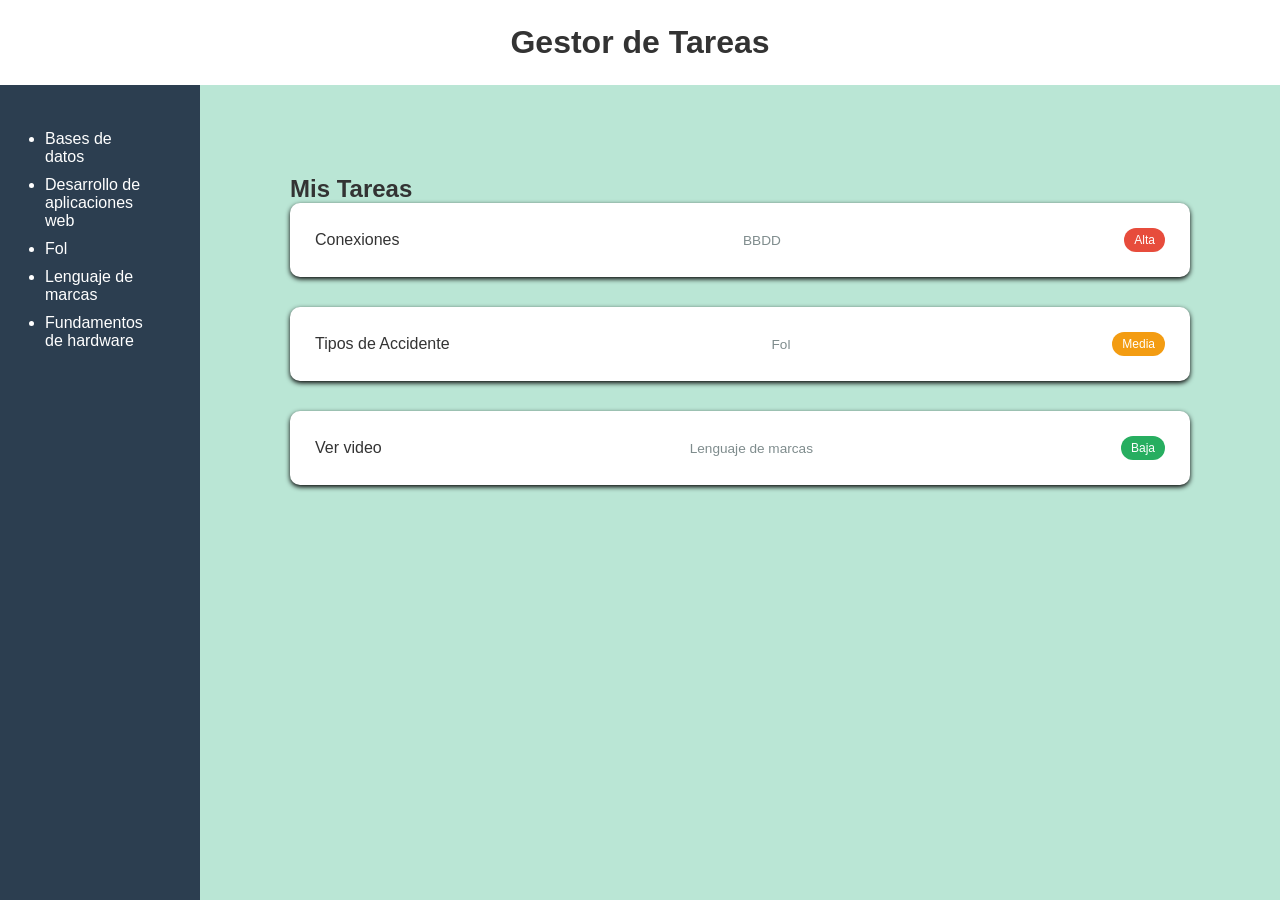
<file: index0.html>
<!DOCTYPE html>
<html lang="es">
<head>
    <meta charset="UTF-8">
    <meta name="viewport" content="width=device-width, initial-scale=1.0">
    <title>App Recordatorio</title>
    <link rel="stylesheet" href="index0.css">
</head>
<body>

    <header>
        <h1>Gestor de Tareas</h1>
    </header>

    <div class="app-contenedor">
        <aside class="app-aside">
            <nav>
                <ul>
                    <li>Bases de datos</li>
                    <li>Desarrollo de aplicaciones web</li>
                    <li>Fol</li>
                    <li>Lenguaje de marcas</li>
                    <li>Fundamentos de hardware</li>
                </ul>
            </nav>
        </aside>

        <main class="contenido">
            <section class="tarjeta">
            <h2>Mis Tareas</h2>

            <div class="tarjeta-tareas alta">
                <span class="title">Conexiones</span>
                <span class="category">BBDD</span>
                <span class="badge">Alta</span>
            </div>

            <div class="tarjeta-tareas media">
                <span class="title">Tipos de Accidente</span>
                <span class="category">Fol</span>
                <span class="badge">Media</span>
            </div>

            <div class="tarjeta-tareas baja">
                <span class="title">Ver video</span>
                <span class="category">Lenguaje de marcas</span>
                <span class="badge">Baja</span>
            </div>

        </section>
        </main>
    </div>

</body>
</html>
</file>
<file: index0.css>
:root {
    --primary-color: #4a89d1;
    --bg-color: #BAE6D5;
    --sidebar-color: #2c3e50;
    --text-color: #333;
    --white: #ffffff;
    --danger: #CF5134;
    --warning: #B0A94C;
    --padding-main: 45px;

    --transition: 0.3s ease;
    --radius: 10px;
    --font-family: 'Segoe UI', Tahoma, Verdana, sans-serif, Arial;
}

* { box-sizing: border-box; margin: 0; padding: 0; }

body {
    font-family: var(--font-family);
    background-color: var(--bg-color);
    color: var(--text-color);
}

.app-contenedor {
    display: flex;
    min-height: 90.5svh;

}

header {
    background-color: var(--white);
    padding: 1.5rem var(--padding-main);
    text-align: center;
}

.app-aside {
    background-color: var(--sidebar-color);
    color: var(--white);
    width: 200px;
    padding: var(--padding-main);
}

.contenido {
    flex: 1;
    padding: var(--padding-main);
}

.tarjeta {
    flex: 1;
    padding: var(--padding-main);
}

.tarjeta-tareas {
    display: flex;
    justify-content: space-between;
    align-items: center;
    background: var(--white);
    padding: 25px;
    margin-bottom: 30px;
    border-radius: var(--radius);
    box-shadow: 0 2px 5px rgba(0,0,0,1);
    transition: var(--transition); /* Bonus */
}

/* Bonus hover */
.tarjeta-tareas:hover {
    transform: scale(1.02);
    box-shadow: 0 5px 15px rgba(0,0,0,0.1);
}

.alta .badge { background: #e74c3c; }
.media .badge { background: #f39c12; }
.baja .badge { background: #27ae60; }

.category { font-size: 0.85rem; color: #7f8c8d; }

.badge {
    padding: 5px 10px;
    border-radius: 15px;
    font-size: 0.75rem;
    color: white;
}

li{
    margin-bottom: 10px;
}


/* Para los moviles */
@media (max-width: 768px) {
    .app-container {
        flex-direction: column;
    }
    
    .sidebar {
        width: 100%;
        padding: 10px;
    }

    .sidebar ul {
        display: flex;
        justify-content: center;
        list-style: none;
    }
}
</file>
